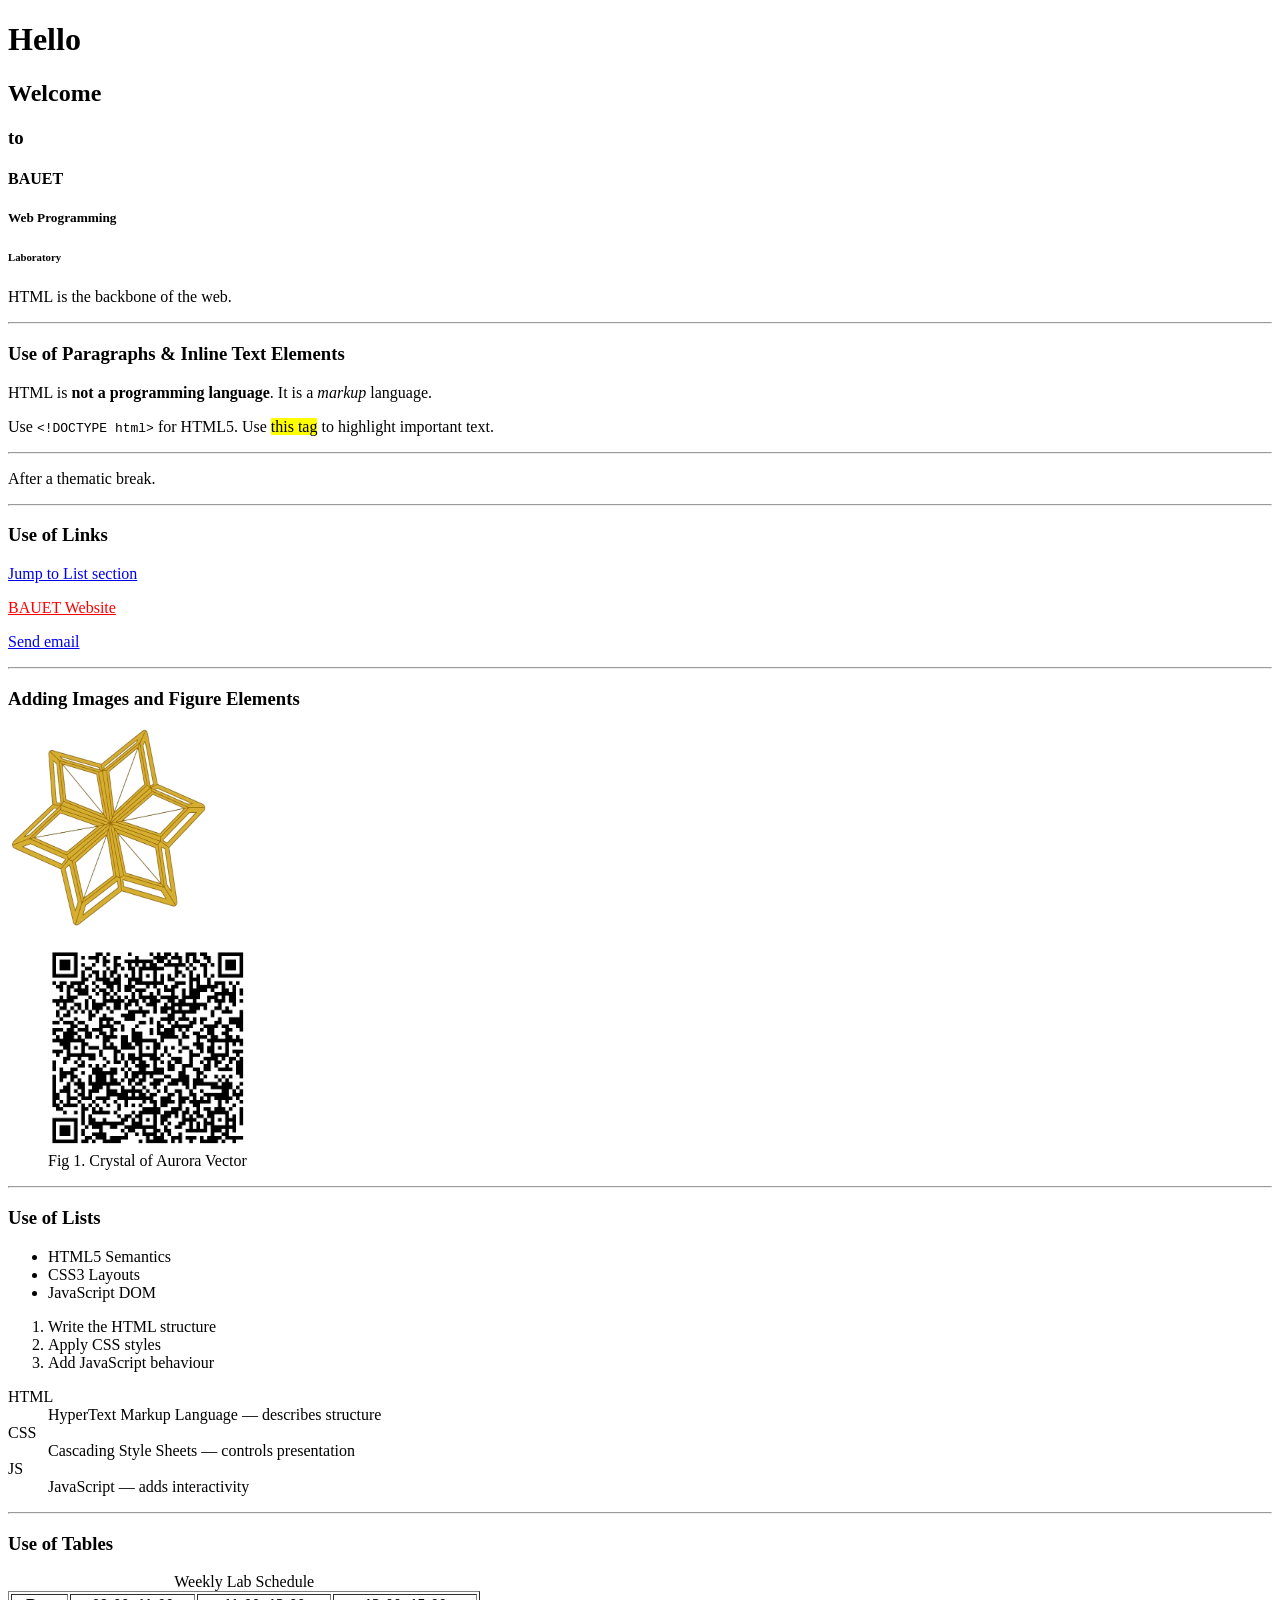
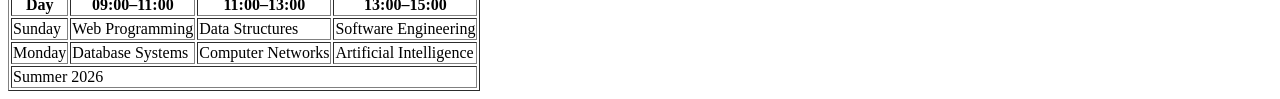
<file: Lab 2/index.html>
<!doctype html>
<html lang="en">
  <head>
    <meta charset="UTF-8" />
    <meta name="viewport" content="width=device-width, initial-scale=1.0" />
    <title>BAUET Web Programming</title>
  </head>
  <body>
    <h1>Hello</h1>
    <h2>Welcome</h2>
    <h3>to</h3>
    <h4>BAUET</h4>
    <h5>Web Programming</h5>
    <h6>Laboratory</h6>
    <p>HTML is the backbone of the web.</p>

    <hr />
    <h3>Use of Paragraphs & Inline Text Elements</h3>
    <p>
      HTML is <strong>not a programming language</strong>. It is a
      <em>markup</em> language.
    </p>

    <p>
      Use <code>&lt;!DOCTYPE html></code> for HTML5. Use
      <mark>this tag</mark> to highlight important text.
    </p>
    <hr />
    <p>After a thematic break.</p>

    <hr />
    <h3>Use of Links</h3>
    <!-- Internal anchor link -->
    <p><a href="#list"> Jump to List section </a></p>

    <!-- External link, new tab -->
    <p>
      <a style="color: red" href="https://bauet.ac.bd" target="_blank">
        BAUET Website
      </a>
    </p>

    <!-- Email link -->
    <p><a href="mailto:info@bauet.ac.bd"> Send email </a></p>

    <hr />
    <h3>Adding Images and Figure Elements</h3>
    <img
      src="../assets/image1.png"
      alt="alternative name of image"
      width="200"
      height="200"
    />
    <figure>
      <img
        src="../assets/image2.png"
        alt="BAUET campus aerial view"
        width="200"
      />
      <figcaption>Fig 1. Crystal of Aurora Vector</figcaption>
    </figure>

    <hr />
    <h3 id="list">Use of Lists</h3>
    <!-- Unordered — order does not matter -->
    <ul>
      <li>HTML5 Semantics</li>
      <li>CSS3 Layouts</li>
      <li>JavaScript DOM</li>
    </ul>

    <!-- Ordered — sequence matters -->
    <ol>
      <li>Write the HTML structure</li>
      <li>Apply CSS styles</li>
      <li>Add JavaScript behaviour</li>
    </ol>

    <!-- Term-definition pairs -->
    <dl>
      <dt>HTML</dt>
      <dd>HyperText Markup Language — describes structure</dd>

      <dt>CSS</dt>
      <dd>Cascading Style Sheets — controls presentation</dd>

      <dt>JS</dt>
      <dd>JavaScript — adds interactivity</dd>
    </dl>

    <hr />
    <h3>Use of Tables</h3>
    <table border="1">
      <caption>
        Weekly Lab Schedule
      </caption>

      <thead>
        <tr>
          <th>Day</th>
          <th>09:00–11:00</th>
          <th>11:00–13:00</th>
          <th>13:00–15:00</th>
        </tr>
      </thead>

      <tbody>
        <tr>
          <td>Sunday</td>
          <td>Web Programming</td>
          <td>Data Structures</td>
          <td>Software Engineering</td>
        </tr>
        <tr>
          <td>Monday</td>
          <td>Database Systems</td>
          <td>Computer Networks</td>
          <td>Artificial Intelligence</td>
        </tr>
      </tbody>

      <tfoot>
        <tr>
          <td colspan="4">Summer 2026</td>
        </tr>
      </tfoot>
    </table>
  </body>
</html>
</file>
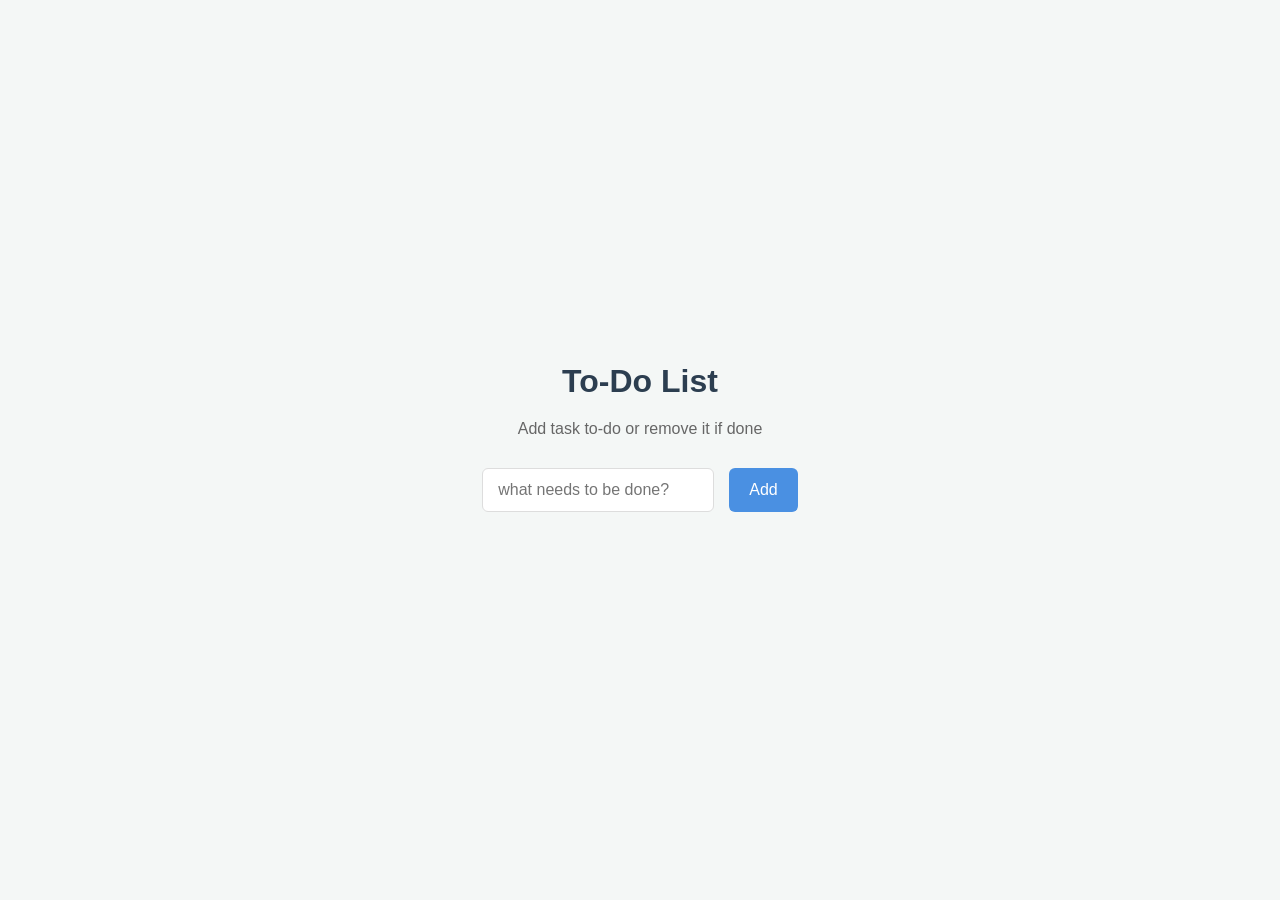
<file: Practice/Todo List/index.html>
<!doctype html>
<html lang="en">
  <head>
    <meta charset="UTF-8" />
    <meta name="viewport" content="width=device-width, initial-scale=1.0" />
    <title>todo</title>
    <link rel="stylesheet" href="style.css" />
  </head>
  <body>
    <h1>To-Do List</h1>
    <p>Add task to-do or remove it if done</p>
    <div class="text">
      <input type="text" id="taskText" placeholder="what needs to be done?" />
      <button id="addBtn">Add</button>
    </div>

    <ul id="taskList"></ul>
    <script src="script.js"></script>
  </body>
</html>
</file>
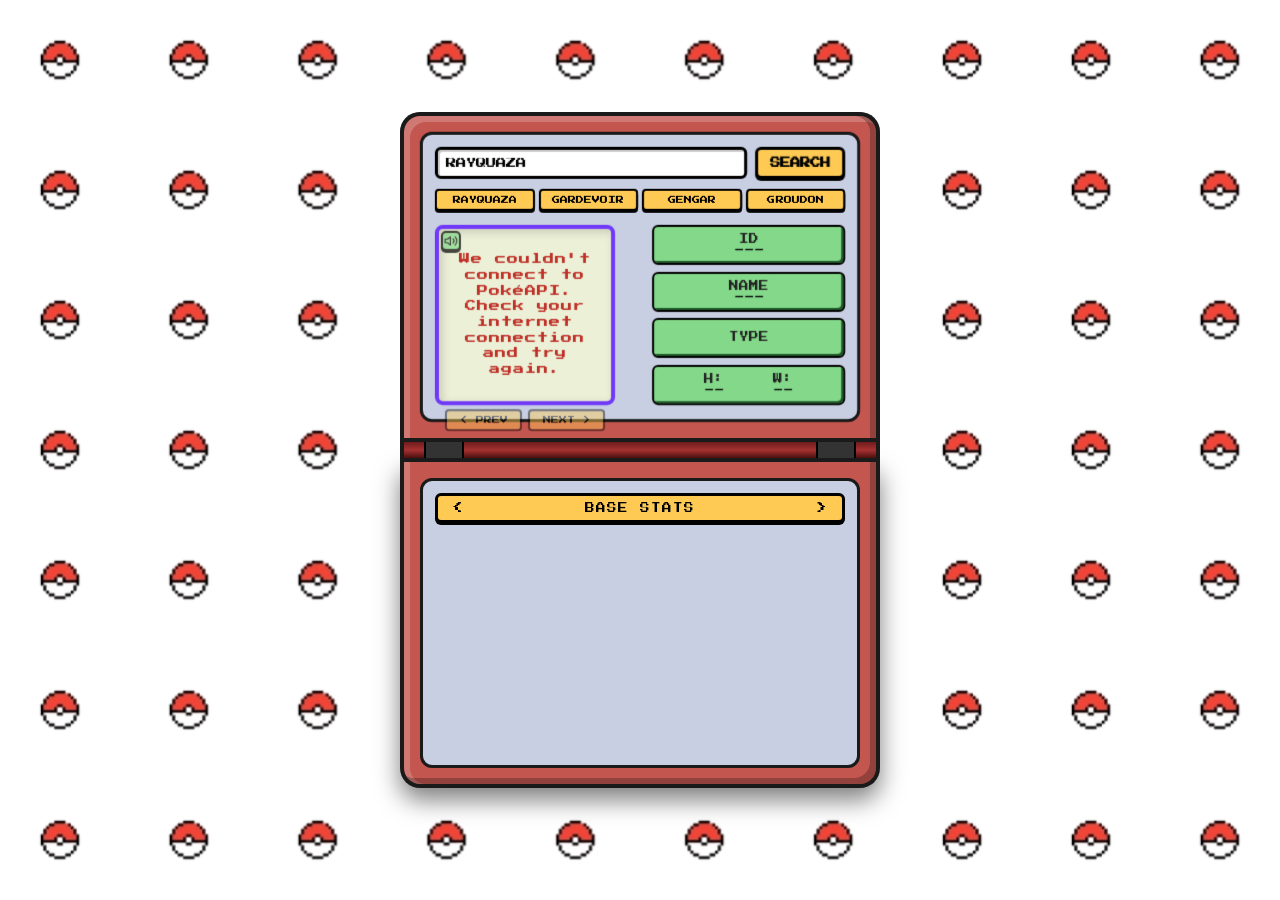
<file: Tasks/Pokedex/index.html>
<!doctype html>
<html lang="en">
  <head>
    <meta charset="UTF-8" />
    <meta name="viewport" content="width=device-width, initial-scale=1.0" />
    <link rel="icon" type="image/ico" href="assets/images/pokeball.ico" />
    <title>PokeDex</title>
    <link rel="stylesheet" href="style.css" />
  </head>
  <body>
    <!-- Main Pokédex shell -->
    <div class="pokedex-wrapper">
      <div class="pokedex-half top-half">
        <div class="upper-body">
          <!-- Searchbar -->
          <div class="searchbar">
            <input
              type="text"
              id="searchInput"
              aria-label="Pokémon name"
              placeholder="POKEMON NAME..."
              value="rayquaza"
            />
            <button onclick="fetchData()" id="searchBtn">SEARCH</button>
          </div>

          <!-- Quick search -->
          <div class="quick-search">
            <button class="quick-btn" value="rayquaza">RAYQUAZA</button>
            <button class="quick-btn" value="gardevoir">GARDEVOIR</button>
            <button class="quick-btn" value="gengar">GENGAR</button>
            <button class="quick-btn" value="groudon">GROUDON</button>
          </div>

          <div class="top-screen">
            <!-- Sprite -->
            <div class="img-box">
              <button
                class="audio-toggle"
                id="audioToggle"
                type="button"
                aria-label="Mute audio"
                aria-pressed="false"
                title="Mute audio"
              >
                <!-- Lucid icon for sound button -->
                <svg
                  class="audio-icon audio-icon-on lucide lucide-volume-2"
                  xmlns="http://www.w3.org/2000/svg"
                  width="16"
                  height="16"
                  viewBox="0 0 24 24"
                  fill="none"
                  stroke="currentColor"
                  stroke-width="2"
                  stroke-linecap="round"
                  stroke-linejoin="round"
                  aria-hidden="true"
                  focusable="false"
                >
                  <polygon points="11 5 6 9 2 9 2 15 6 15 11 19 11 5"></polygon>
                  <path d="M15.54 8.46a5 5 0 0 1 0 7.07"></path>
                  <path d="M19.07 4.93a10 10 0 0 1 0 14.14"></path>
                </svg>

                <svg
                  class="audio-icon audio-icon-off lucide lucide-volume-x hidden"
                  xmlns="http://www.w3.org/2000/svg"
                  width="16"
                  height="16"
                  viewBox="0 0 24 24"
                  fill="none"
                  stroke="currentColor"
                  stroke-width="2"
                  stroke-linecap="round"
                  stroke-linejoin="round"
                  aria-hidden="true"
                  focusable="false"
                >
                  <line x1="23" y1="9" x2="17" y2="15"></line>
                  <line x1="17" y1="9" x2="23" y2="15"></line>
                  <path d="M11 5 6 9H2v6h4l5 5V5z"></path>
                </svg>
              </button>

              <img class="hidden" alt="" aria-hidden="true" id="pokeimg" />

              <div
                id="loadingState"
                class="hidden"
                role="status"
                aria-live="polite"
                aria-atomic="true"
              >
                <img
                  src="assets/images/loading.png"
                  alt=""
                  aria-hidden="true"
                  class="spinner-img"
                />
                <p class="loading-text">LOADING...</p>
              </div>

              <div
                id="errorState"
                class="hidden"
                role="alert"
                aria-live="assertive"
                aria-atomic="true"
              >
                <p class="error-text"></p>
              </div>
            </div>

            <!-- Previous/next navigation -->
            <nav class="pokemon-navigation" aria-label="Pokémon navigation">
              <button
                class="quick-btn"
                id="previous-pokemon"
                type="button"
                aria-label="Previous Pokémon"
                disabled
              >
                &lt; PREV
              </button>
              <button
                class="quick-btn"
                id="next-pokemon"
                type="button"
                aria-label="Next Pokémon"
                disabled
              >
                NEXT &gt;
              </button>
            </nav>

            <!-- Summary data -->
            <div class="top-data">
              <div class="data-badge id-badge">
                <span class="label">ID</span>
                <span id="pokeId">---</span>
              </div>

              <div class="data-badge name-badge">
                <span class="label">NAME</span>
                <span id="pokeName">---</span>
              </div>

              <div class="data-badge type-badge">
                <span class="label">TYPE</span>
                <div id="pokeType"></div>
              </div>

              <div class="data-badge phys-badge">
                <div class="phys-item">
                  <span class="label">H:</span>
                  <span id="pokeHeight">--</span>
                </div>
                <div class="phys-item">
                  <span class="label">W:</span>
                  <span id="pokeWeight">--</span>
                </div>
              </div>
            </div>
          </div>
        </div>
      </div>

      <!-- Device hinge -->
      <div class="hinge">
        <div class="hinge-joint"></div>
        <div class="hinge-joint"></div>
      </div>

      <!-- Stats, abilities, and moves -->
      <div class="pokedex-half bottom-half">
        <div class="lower-body">
          <div class="tab-header">
            <button
              class="arrow"
              id="prev-btn"
              type="button"
              aria-label="Previous tab"
            >
              &lt;
            </button>
            <span class="tab-label">BASE STATS</span>
            <button
              class="arrow"
              id="next-btn"
              type="button"
              aria-label="Next tab"
            >
              &gt;
            </button>
          </div>

          <div class="bottom-screen">
            <div class="tab-content" id="pokeStats"></div>
            <div class="tab-content hidden" id="pokeAbilities"></div>
            <div class="tab-content hidden" id="pokeMoves">
              <p class="moves-count" id="movesCount"></p>
              <div class="moves-list" id="pokeMovesList"></div>
            </div>
          </div>
        </div>
      </div>
    </div>

    <script src="audio.js"></script>
    <script src="script.js"></script>
  </body>
</html>
</file>
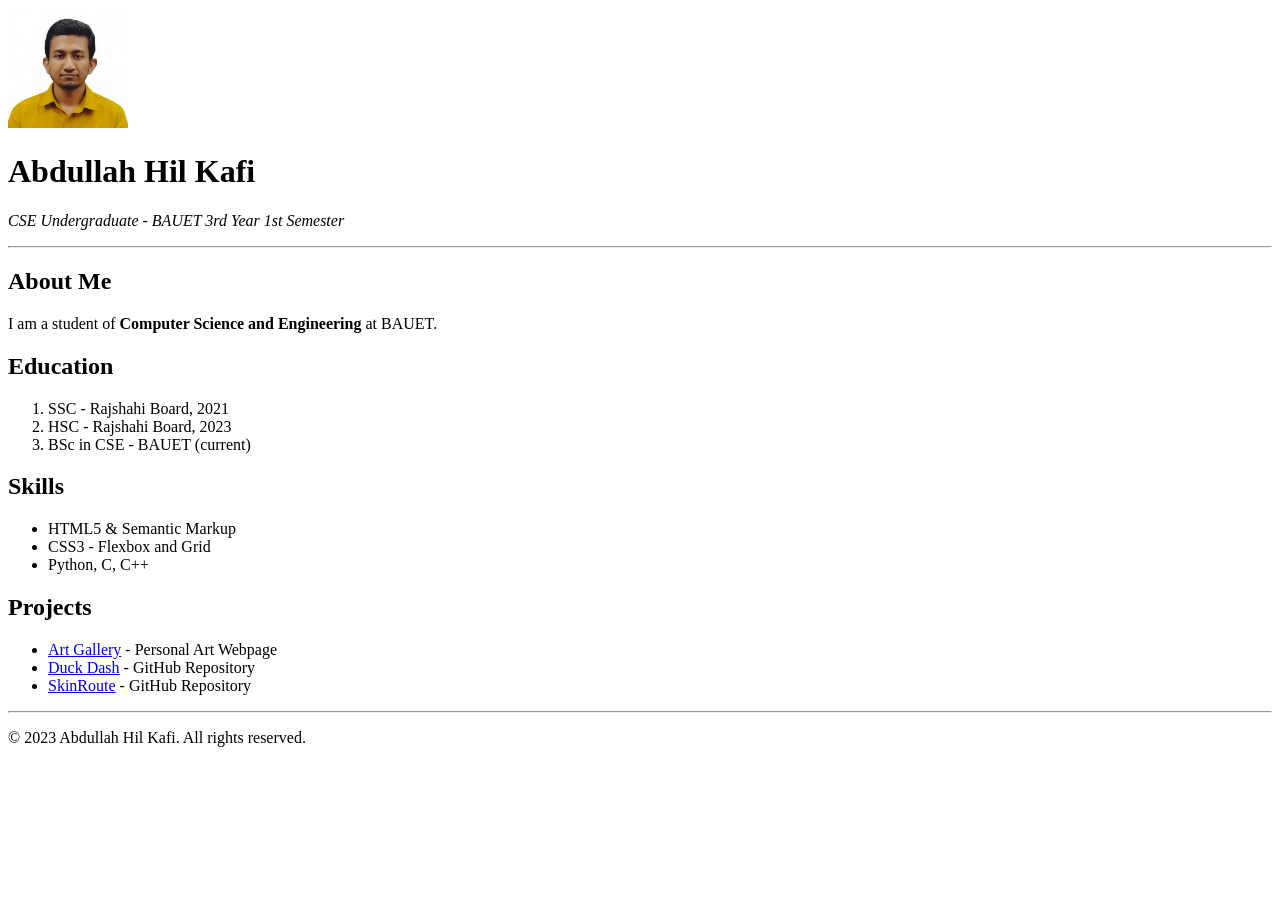
<file: Lab 2/evaluation1.html>
<!doctype html>
<html lang="en">
  <head>
    <meta charset="UTF-8" />
    <meta name="viewport" content="width=device-width, initial-scale=1.0" />
    <title>Lab 2 Evaluation 1</title>
  </head>
  <body>
    <img
      src="assets/image3.jpeg"
      alt="profile image"
      width="120"
      height="120"
    />

    <h1>Abdullah Hil Kafi</h1>
    <p><em>CSE Undergraduate - BAUET 3rd Year 1st Semester</em></p>
    <hr />
    <h2>About Me</h2>
    <p>
      I am a student of <strong>Computer Science and Engineering</strong> at
      BAUET.
    </p>

    <h2>Education</h2>
    <ol>
      <li>SSC - Rajshahi Board, 2021</li>
      <li>HSC - Rajshahi Board, 2023</li>
      <li>BSc in CSE - BAUET (current)</li>
    </ol>

    <h2>Skills</h2>
    <ul>
      <li>HTML5 & Semantic Markup</li>
      <li>CSS3 - Flexbox and Grid</li>
      <li>Python, C, C++</li>
    </ul>

    <h2>Projects</h2>
    <ul>
      <li>
        <a href="https://aa-jim.github.io/Art-Gallery/" target="_blank"
          >Art Gallery</a
        >
        - Personal Art Webpage
      </li>
      <li>
        <a href="https://github.com/MdRasB/Duck_Dash" target="_blank"
          >Duck Dash</a
        >
        - GitHub Repository
      </li>
      <li>
        <a href="https://github.com/aa-jim/SkinRoute" target="_blank"
          >SkinRoute</a
        >
        - GitHub Repository
      </li>
    </ul>

    <hr />
    <p>&copy; 2023 Abdullah Hil Kafi. All rights reserved.</p>
  </body>
</html>
</file>
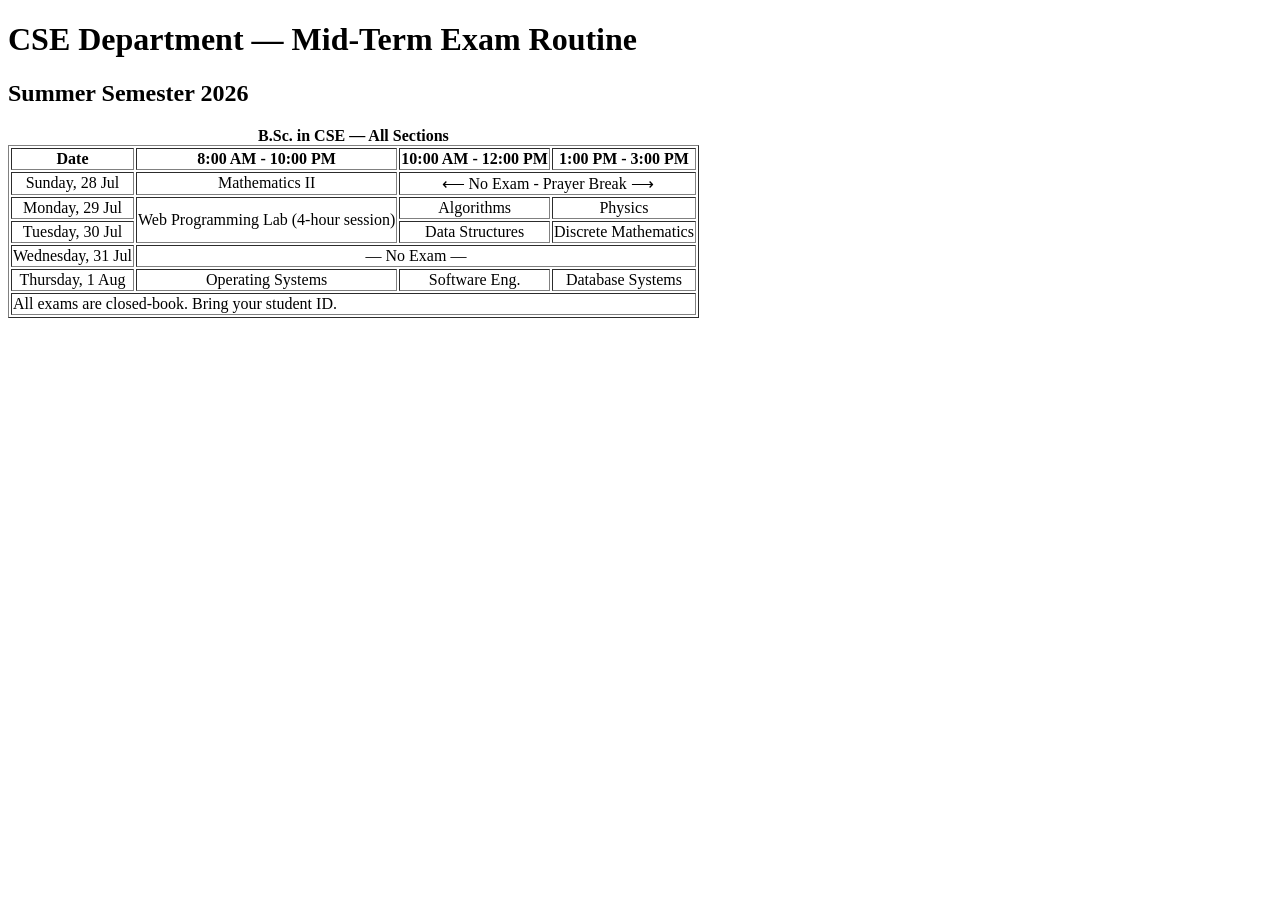
<file: Lab 2/evaluation2.html>
<!doctype html>
<html lang="en">
  <head>
    <meta charset="UTF-8" />
    <meta name="viewport" content="width=device-width, initial-scale=1.0" />
    <title>Lab 2 Evaluation 2</title>
  </head>
  <body>
    <h1>CSE Department — Mid-Term Exam Routine</h1>
    <h2>Summer Semester 2026</h2>
    <table border="1">
      <caption> <strong>B.Sc. in CSE — All Sections</strong> </caption>
      <thead>
        <tr align="center">
          <th>Date</th>
          <th>8:00 AM - 10:00 PM</th>
          <th>10:00 AM - 12:00 PM</th>
          <th>1:00 PM - 3:00 PM</th>
        </tr>
      </thead>
      <tbody>
        <tr align="center">
          <td>Sunday, 28 Jul</td>
          <td>Mathematics II</td>
          <td colspan="2">⟵ No Exam - Prayer Break ⟶</td>
        </tr>
        <tr align="center">
          <td>Monday, 29 Jul</td>
          <td rowspan="2">Web Programming Lab (4-hour session)</td>
          <td>Algorithms</td>
          <td>Physics</td>
        </tr>
        <tr align="center">
          <td>Tuesday, 30 Jul</td>
          <td>Data Structures</td>
          <td>Discrete Mathematics</td>
        </tr>
        <tr align="center">
          <td>Wednesday, 31 Jul</td>
          <td colspan="3" style="text-align: center;">— No Exam —</td>
        </tr>
        <tr align="center">
          <td>Thursday, 1 Aug</td>
          <td>Operating Systems</td>
          <td>Software Eng.</td>
          <td>Database Systems</td>
        </tr>
        <tr>
          <td colspan="4">All exams are closed-book. Bring your student ID.</td>
        </tr>
      </tbody>
  </body>
</html>
</file>
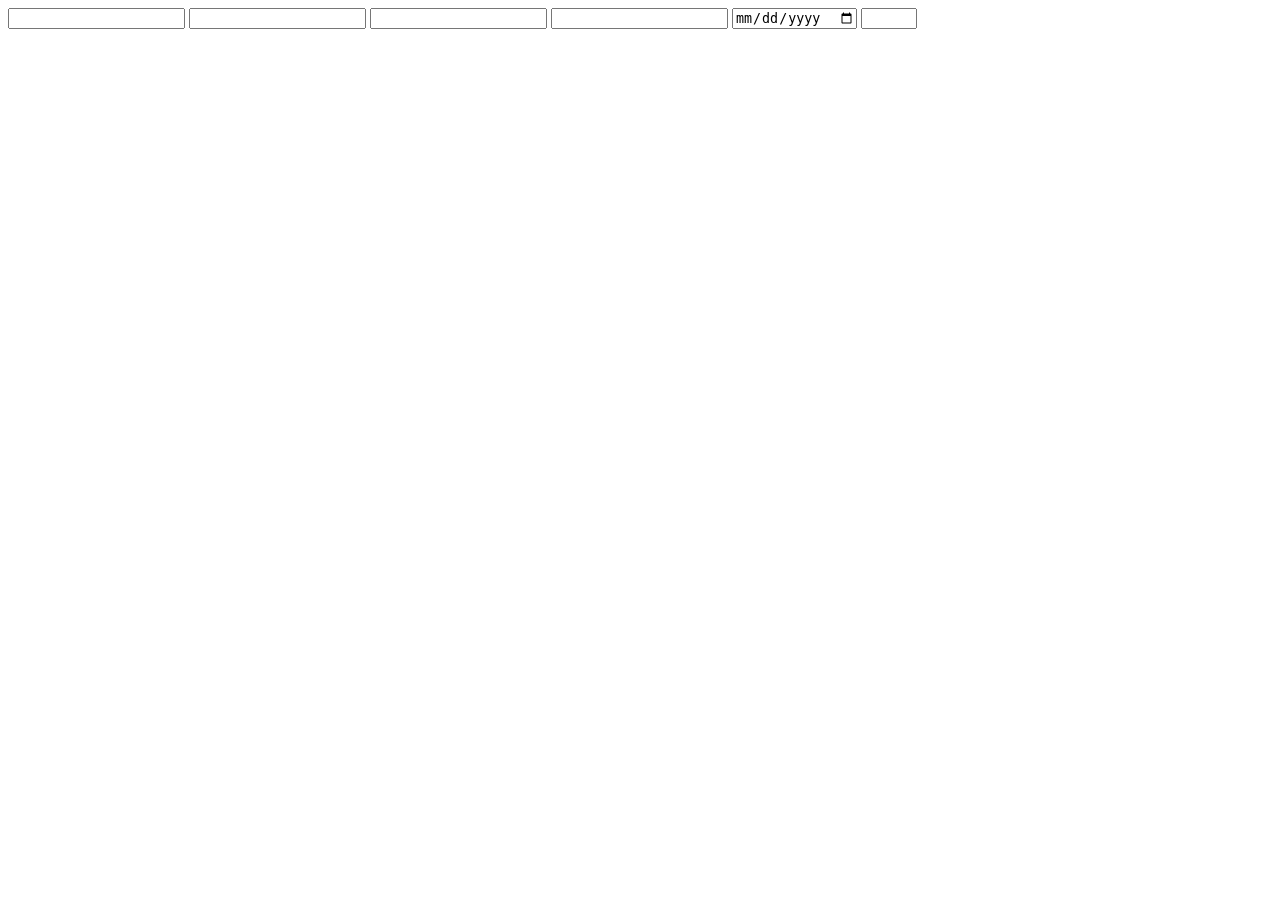
<file: Lab 3/evaluation3.html>
<!doctype html>
<html lang="en">
  <head>
    <meta charset="UTF-8" />
    <meta name="viewport" content="width=device-width, initial-scale=1.0" />
    <title>Lab 3 Evaluation 3</title>
  </head>
  <body>
    <input type="text" name="name" />

    <input type="email" name="email" />

    <input type="password" name="pwd" />

    <input type="tel" name="phone" />

    <input type="date" name="dob" />

    <input type="number" min="1" max="100" />
  </body>
</html>
</file>
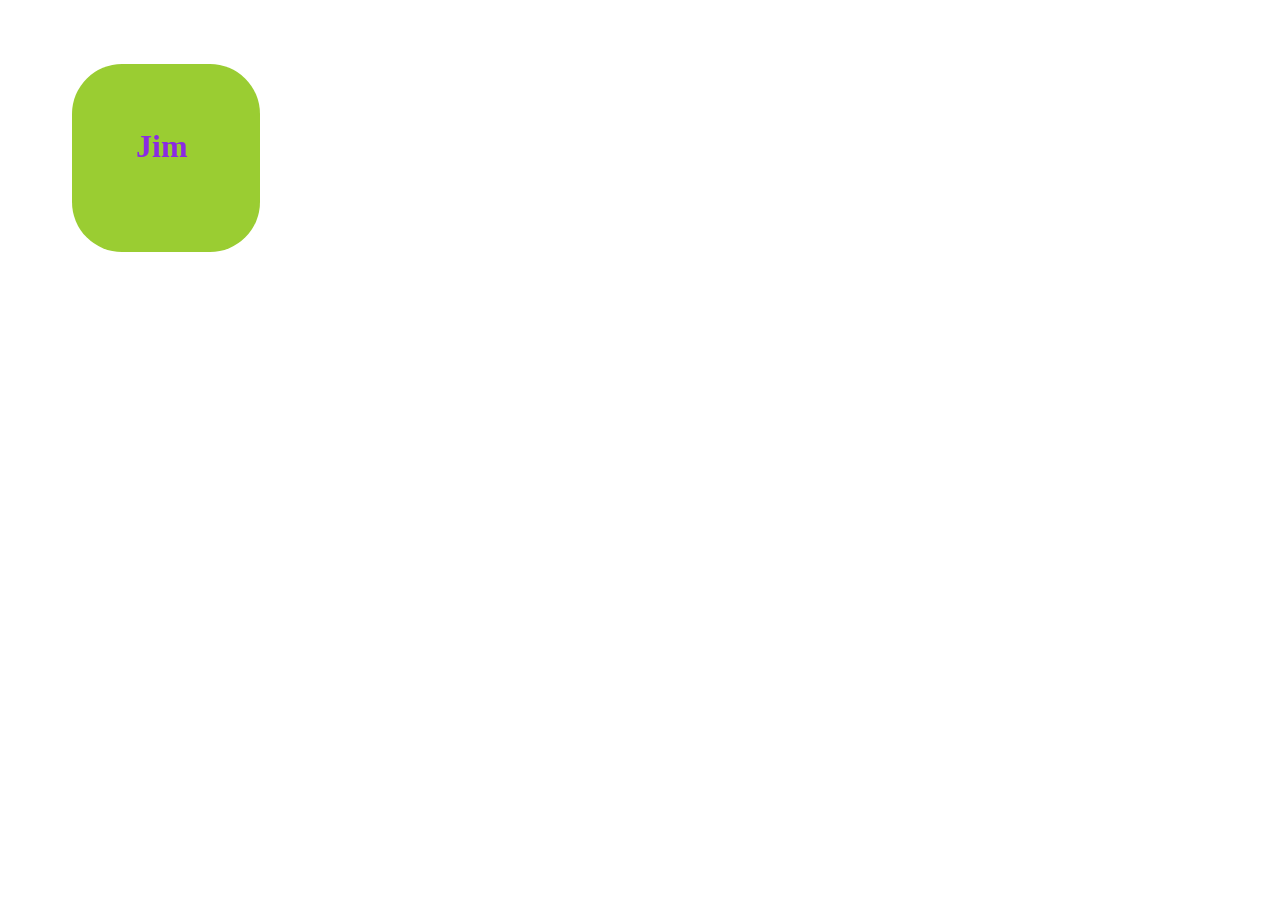
<file: Lab 3/labwork3.html>
<!doctype html>
<html lang="en">
  <head>
    <meta charset="UTF-8" />
    <meta name="viewport" content="width=device-width, initial-scale=1.0" />
    <title>labwork3</title>
  </head>
  <body>
    <link rel="stylesheet" href="new.css" />
    <h1 class="h">Jim</h1>
  </body>
</html>
</file>
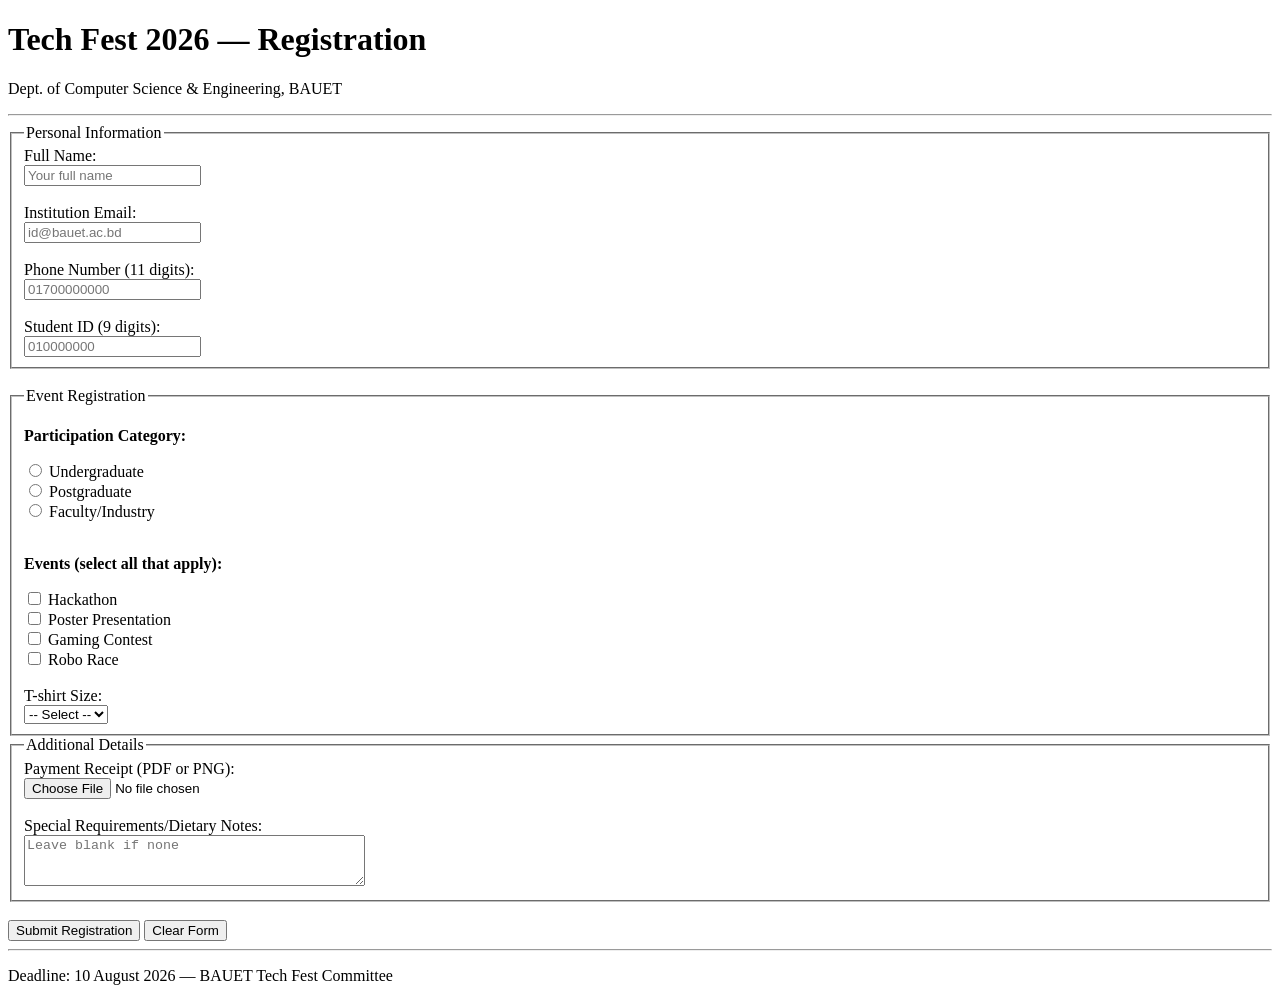
<file: Tasks/task3.html>
<!doctype html>
<html lang="en">
  <head>
    <meta charset="UTF-8" />
    <meta name="viewport" content="width=device-width, initial-scale=1.0" />
    <title>Tech Fest 2026</title>
  </head>
  <body>
    <header>
      <h1>Tech Fest 2026 &mdash; Registration</h1>
      <p>Dept. of Computer Science & Engineering, BAUET</p>
    </header>
    <hr />
    <form action="#" method="post">
      <fieldset>
        <legend>Personal Information</legend>
        <label for="fn">Full Name:</label><br />
        <input
          type="text"
          id="fn"
          name="full_name"
          placeholder="Your full name"
          required
        /><br /><br />
        <label for="ie">Institution Email:</label><br />
        <input
          type="text"
          id="ie"
          name="institution_email"
          placeholder="id@bauet.ac.bd"
          required
        /><br /><br />
        <label for="pn">Phone Number (11 digits):</label><br />
        <input
          type="tel"
          id="pn"
          name="phone_number"
          pattern="[0-9]{11}"
          placeholder="01700000000"
          required
        /><br /><br />
        <label for="si">Student ID (9 digits):</label><br />
        <input
          type="text"
          id="si"
          name="student_id"
          pattern="[0-9]{9}"
          placeholder="010000000"
          required
        />
      </fieldset>
      <br />
      <fieldset>
        <legend>Event Registration</legend>
        <p><strong>Participation Category:</strong></p>
        <input
          type="radio"
          id="ug"
          name="participation_category"
          value="Undergraduate"
          required
        />
        <label for="ug">Undergraduate</label><br />
        <input
          type="radio"
          id="pg"
          name="participation_category"
          value="Postgraduate"
          required
        />
        <label for="pg">Postgraduate</label><br />
        <input
          type="radio"
          id="f/i"
          name="participation_category"
          value="Faculty/Industry"
          required
        />
        <label for="f/i">Faculty/Industry</label><br />
        <br />

        <p><strong>Events (select all that apply):</strong></p>
        <input type="checkbox" id="event1" name="events" value="Hackathon" />
        <label for="event1">Hackathon</label><br />
        <input
          type="checkbox"
          id="event2"
          name="events"
          value="Poster Presentation"
        />
        <label for="event2">Poster Presentation</label><br />
        <input
          type="checkbox"
          id="event3"
          name="events"
          value="Gaming Contest"
        />
        <label for="event3">Gaming Contest</label><br />
        <input type="checkbox" id="event4" name="events" value="Robo Race" />
        <label for="event4">Robo Race</label>
        <br /><br />

        <label for="tshirt_size">T-shirt Size:</label><br />
        <select
          style="width: 84px"
          name="tshirt_size"
          id="tshirt_size"
          required
        >
          <option value="">-- Select --</option>
          <option value="S">S</option>
          <option value="M">M</option>
          <option value="L">L</option>
          <option value="XL">XL</option>
          <option value="XXL">XXL</option>
        </select>
      </fieldset>
      <fieldset>
        <legend>Additional Details</legend>
        <label for="payment_receipt">Payment Receipt (PDF or PNG):</label><br />
        <input
          type="file"
          id="payment_receipt"
          name="payment_receipt"
          accept=".pdf,.png"
        /><br /><br />
        <label for="spr">Special Requirements/Dietary Notes:</label><br />
        <textarea
          id="spr"
          name="special_requirements"
          rows="3"
          cols="40"
          placeholder="Leave blank if none"
        ></textarea>
      </fieldset>
      <br />
      <button type="submit">Submit Registration</button>
      <button type="reset">Clear Form</button>
    </form>
    <hr />
    <footer>
      <p>Deadline: 10 August 2026 &mdash; BAUET Tech Fest Committee</p>
    </footer>
  </body>
</html>
</file>
<file: Practice/Todo List/style.css>
* {
  box-sizing: border-box;
  margin: 0;
  padding: 0;
}

body {
  font-family: "Segoe UI", Tahoma, Geneva, Verdana, sans-serif;
  background-color: #f4f7f6;
  color: #333;
  display: flex;
  flex-direction: column;
  justify-content: center;
  align-items: center;
  min-height: 100vh;
}

h1 {
  text-align: center;
  margin-bottom: 20px;
  color: #2c3e50;
}

p {
  text-align: center;
  color: #666;
  margin-bottom: 30px;
}

/* --- Main Container --- */
.todo-container {
  background-color: #ffffff;
  width: 100%;
  max-width: 450px;
  padding: 30px;
  border-radius: 12px;
  box-shadow: 0 8px 24px rgba(0, 0, 0, 0.1);
}

/* --- Input & Button Section --- */
.text {
  display: flex;
  gap: 15px; /* Space between input and button */
  margin-bottom: 25px;
}

#taskText {
  flex-grow: 1; /* Makes input take up remaining space */
  padding: 12px 15px;
  border: 1px solid #ddd;
  border-radius: 6px;
  font-size: 16px;
  outline: none;
  transition: border-color 0.3s;
}

#taskText:focus {
  border-color: #4a90e2;
}

button#addBtn {
  background-color: #4a90e2;
  color: white;
  border: none;
  padding: 12px 20px;
  border-radius: 6px;
  font-size: 16px;
  cursor: pointer;
  transition:
    background-color 0.3s,
    transform 0.2s;
}

button#addBtn:hover {
  background-color: #357abd;
  transform: translateY(-2px);
}

/* --- List Styling --- */
ul {
  list-style-type: none;
}

li {
  display: flex;
  justify-content: space-between; /* Spreads text to left and delete 
to right */
  align-items: center;
  padding: 12px 0;
  border: 1px solid #5d5d5d;
  font-size: 18px;
  animation: fadeIn 0.4s ease-in-out;
  width: 340px;
  margin: 1rem;
  border-top-left-radius: 20px; /* Only changes top-left */
  border-top-right-radius: 20px; /* Only changes top-right */
  border-bottom-right-radius: 20px; /* Only changes bottom-right */
  border-bottom-left-radius: 20px; /* Only changes bottom-left */
}

/* Task Text Styling */
li span {
  flex-grow: 1;
  cursor: pointer; /* Indicates text is clickable for strikethrough 
later */
  padding: 0 5px;
}

li span.checked {
  text-decoration: line-through;
  color: #aaa;
}

/* Delete Button Styling */
.delete-btn {
  background-color: #ff4d4f;
  color: white;
  border: none;
  padding: 5px 10px;
  border-radius: 4px;
  cursor: pointer;
  font-size: 12px;
  margin-left: 15px;
}

.delete-btn:hover {
  background-color: #e60000;
}

/* --- Animations --- */
@keyframes fadeIn {
  from {
    opacity: 0;
    transform: translateY(-10px);
  }
  to {
    opacity: 1;
    transform: translateY(0);
  }
}
</file>
<file: Tasks/Pokedex/style.css>
@font-face {
  font-family: "pixelfont";
  src: url("./assets/fonts/PressStart2P-Regular.ttf") format("truetype");
  font-weight: normal;
  font-style: normal;
  font-display: swap;
}

:root {
  --body: #c45650;
  --img-bg: #ecf0d7;
  --cells: #84d88a;
  --headings: #feca54;
  --bars: #feca54;
  --num: #9db9ff;
  --normal: #a9a878;
  --bug: #a8b821;
  --fighting: #c03028;
  --ghost: #705898;
  --electrict: #f8d030;
  --flying: #a88fef;
  --steel: #b8b8d0;
  --psychic: #f85888;
  --poison: #a040a0;
  --fire: #f07f2f;
  --ice: #98d8d8;
  --ground: #e3bf65;
  --water: #688ff5;
  --dragon: #7038f8;
  --rock: #b8a038;
  --grass: #78c850;
  --dark: #6f5848;
  --type-accent-color: #7038f8;
}

*,
*::before,
*::after {
  box-sizing: border-box;
  margin: 0;
  padding: 0;
}

body {
  min-height: 100vh;
  display: flex;
  justify-content: center;
  align-items: center;
  font-family: "pixelfont", sans-serif;
  padding: 20px 10px;
  background-image: url("./assets/images/pokeball.png");
  background-repeat: space;
  background-size: 120px 120px;
}

button {
  font-family: "pixelfont", sans-serif;
  cursor: pointer;
  user-select: none;
}

.pokedex-wrapper {
  display: flex;
  flex-direction: column;
  width: 92vw;
  max-width: 480px;
  perspective: 1400px;
  animation: bootUpDevice 0.6s ease-out forwards;
}

.pokedex-half {
  background-color: var(--body);
  border: 4px solid #1a1a1a;
  position: relative;
}

.top-half {
  border-radius: 20px 20px 0 0;
  border-bottom: none;
  box-shadow:
    inset -6px 0px 0px rgba(0, 0, 0, 0.25),
    inset 6px 6px 0px rgba(255, 255, 255, 0.2);
  transform-origin: bottom center;
  transform-style: preserve-3d;
  animation: clamShellOpen 1.1s cubic-bezier(0.25, 1, 0.5, 1.05) 0.3s both;
  z-index: 2;
}

.top-half::after {
  content: "";
  position: absolute;
  top: -4px;
  left: -4px;
  right: -4px;
  bottom: 0;
  background-color: var(--body);
  border: 4px solid #1a1a1a;
  border-bottom: none;
  border-radius: 20px 20px 0 0;
  transform: translateZ(-2px);
  box-shadow: inset 6px 6px 0px rgba(255, 255, 255, 0.2);
}

.bottom-half {
  border-radius: 0 0 20px 20px;
  border-top: none;
  box-shadow:
    inset -6px -6px 0px rgba(0, 0, 0, 0.25),
    inset 6px 0px 0px rgba(255, 255, 255, 0.2),
    0 12px 25px rgba(0, 0, 0, 0.5);
  z-index: 1;
}

.hinge {
  height: 24px;
  background: linear-gradient(180deg, #6d1b1b 0%, #a63131 50%, #4a0f0f 100%);
  border: 4px solid #1a1a1a;
  display: flex;
  justify-content: space-between;
  align-items: center;
  padding: 0 20px;
  z-index: 3;
}

.hinge-joint {
  width: 40px;
  height: 100%;
  background: #333;
  border-left: 2px solid #000;
  border-right: 2px solid #000;
}

.upper-body,
.lower-body {
  display: flex;
  flex-direction: column;
  background-color: #c8cfe2;
  padding: 12px;
  border-radius: 12px;
  border: 3px solid #1a1a1a;
  margin: 16px;
  gap: 10px;
  height: 290px;
}

.upper-body {
  transform: translateZ(1px);
}

.upper-body > * {
  animation: screenBoot 0.5s ease-in-out 0.9s both;
}

.searchbar {
  display: flex;
  gap: 8px;
}

#searchInput {
  flex: 1;
  padding: 8px;
  font-family: "pixelfont", sans-serif;
  font-size: 0.65rem;
  border: 3px solid #000;
  border-radius: 6px;
  outline: none;
  background-color: #ffffff;
  box-shadow: inset 2px 2px 0px #ccc;
  text-transform: uppercase;
}

#searchBtn {
  background-color: var(--headings);
  color: #000;
  border: 3px solid #000;
  padding: 8px 12px;
  font-size: 0.65rem;
  font-weight: bold;
  border-radius: 6px;
  box-shadow: 0 2px 0 #000;
  transition:
    transform 0.1s ease,
    box-shadow 0.1s ease;
}

#searchBtn:active {
  transform: translateY(3px);
  box-shadow: 0 0 0 #8c6a0c;
}

.quick-search {
  display: flex;
  gap: 4px;
  justify-content: space-between;
  flex-wrap: wrap;
}

.quick-btn {
  flex: 1;
  background-color: var(--headings);
  color: #000;
  border: 2px solid #000;
  border-radius: 4px;
  padding: 5px 2px;
  font-size: 0.5rem;
  box-shadow: 0 2px 0 #000;
  text-align: center;
}

.quick-btn:active {
  transform: translateY(2px);
  box-shadow: none;
}

.top-screen {
  display: grid;
  grid-template-columns: 1.1fr 1fr;
  grid-template-rows: minmax(0, 1fr) auto;
  grid-template-areas:
    "image data"
    "navigation data";
  gap: 4px;
  align-items: stretch;
  flex: 1;
  margin-top: 4px;
}

.img-box {
  grid-area: image;
  position: relative;
  background-color: var(--img-bg);
  border: 4px solid var(--type-accent-color);
  border-radius: 8px;
  padding: 6px;
  aspect-ratio: 1 / 1;
  display: flex;
  justify-content: center;
  align-items: center;
  box-shadow: inset 3px 3px 8px rgba(0, 0, 0, 0.15);
  transition: border-color 0.4s ease;
  height: 100%;
  max-height: 180px;
}

.pokemon-navigation {
  grid-area: navigation;
  display: flex;
  gap: 6px;
  min-width: 0;
  width: min(100%, 160px);
  margin-inline: 10px 10px;
}

.pokemon-navigation .quick-btn:disabled {
  opacity: 0.45;
  cursor: not-allowed;
  box-shadow: none;
}

.audio-toggle {
  display: inline-flex;
  align-items: center;
  justify-content: center;
  position: absolute;
  top: 2px;
  left: 2px;
  z-index: 2;
  width: 20px;
  height: 20px;
  padding: 0;
  border: 2px solid #000;
  border-radius: 5px;
  background-color: var(--cells);
  color: #000;
  font-size: 0.75rem;
  line-height: 1;
  box-shadow: 0 2px 0 #000;
  opacity: 70%;
}

.audio-toggle .audio-icon {
  display: block;
  width: 14px;
  height: 14px;
}

.audio-toggle:active {
  transform: translateY(2px);
  box-shadow: none;
}

.audio-toggle[aria-pressed="true"] {
  background-color: var(--body);
}

#pokeimg {
  max-width: 100%;
  max-height: 100%;
  object-fit: contain;
  filter: drop-shadow(3px 3px 0px rgba(0, 0, 0, 0.2));
}

.top-data {
  grid-area: data;
  display: flex;
  flex-direction: column;
  gap: 6px;
  justify-content: space-between;
  height: 100%;
  max-height: 180px;
}

.data-badge {
  background-color: var(--cells);
  border: 2px solid #000;
  border-radius: 6px;
  display: flex;
  flex-direction: column;
  align-items: center;
  justify-content: center;
  text-align: center;
  box-shadow: inset -2px -2px 0px #1e592b;
  height: 40px;
  width: 100%;
}

.data-badge .label {
  font-size: 0.6rem;
  color: #222;
  margin-bottom: 2px;
  display: block;
}
#pokeId,
#pokeName,
.phys-item > span:not(.label) {
  font-size: 0.65rem;
  color: #000;
  font-weight: normal;
}
.phys-badge {
  flex-direction: row;
  justify-content: space-evenly;
}
.phys-item {
  display: flex;
  flex-direction: column;
  align-items: center;
  justify-content: center;
}

#pokeType {
  display: flex;
  gap: 4px;
  justify-content: center;
  align-items: center;
}
.type-pill {
  width: 76px;
  height: 18px;
  display: flex;
  align-items: center;
  justify-content: center;
  border-radius: 4px;
  border: 2px solid #000;
  font-size: 0.5rem;
  font-weight: normal;
  color: #fff;
  text-shadow: 1px 1px 0 #000;
  text-transform: uppercase;
  box-sizing: border-box;
  flex-shrink: 0;
  white-space: nowrap;
}

.type-pill.normal {
  background-color: var(--normal);
  color: #000;
  text-shadow: none;
}
.type-pill.bug {
  background-color: var(--bug);
}
.type-pill.fighting {
  background-color: var(--fighting);
}
.type-pill.ghost {
  background-color: var(--ghost);
}
.type-pill.electric {
  background-color: var(--electrict);
}
.type-pill.flying {
  background-color: var(--flying);
}
.type-pill.steel {
  background-color: var(--steel);
  color: #000;
  text-shadow: none;
}
.type-pill.psychic {
  background-color: var(--psychic);
}
.type-pill.poison {
  background-color: var(--poison);
}
.type-pill.fire {
  background-color: var(--fire);
}
.type-pill.ice {
  background-color: var(--ice);
  color: #000;
  text-shadow: none;
}
.type-pill.ground {
  background-color: var(--ground);
}
.type-pill.water {
  background-color: var(--water);
}
.type-pill.dragon {
  background-color: var(--dragon);
}
.type-pill.rock {
  background-color: var(--rock);
}
.type-pill.grass {
  background-color: var(--grass);
}
.type-pill.dark {
  background-color: var(--dark);
}
.type-pill.fairy {
  background-color: #ee99ac;
}

.tab-header {
  background: var(--headings);
  border: 3px solid #000;
  border-radius: 6px;
  padding: 6px 10px;
  display: flex;
  justify-content: space-between;
  align-items: center;
  box-shadow: 0 2px 0 #000;
}

.arrow {
  background: none;
  border: none;
  font-size: 0.75rem;
  color: #000;
  padding: 0 4px;
}
.arrow:hover {
  transform: scale(1.2);
}
.tab-label {
  font-size: 0.6rem;
  letter-spacing: 1px;
}
.bottom-screen {
  flex: 1;
  display: flex;
  flex-direction: column;
  justify-content: center;
  min-height: 0;
  overflow: hidden;
}

.stat-row {
  display: grid;
  grid-template-columns: 85px 1fr 40px;
  align-items: center;
  gap: 6px;
  margin-bottom: 6px;
}
.stat-name {
  background: var(--cells);
  border: 2px solid #000;
  border-radius: 4px;
  padding: 4px;
  font-size: 0.45rem;
  text-align: center;
  font-weight: bold;
  box-shadow: inset -1px -1px 0px #1e592b;
}

.stat-bar-track {
  background: #40434a;
  border: 2px solid #000;
  height: 14px;
  border-radius: 3px;
  overflow: hidden;
  position: relative;
}
.stat-bar-fill {
  height: 100%;
  background-color: var(--bars);
  border-right: 2px solid #000;
  transition: width 0.5s ease-in-out;
}
.stat-val {
  background: var(--num);
  border: 2px solid #000;
  border-radius: 4px;
  padding: 4px 2px;
  font-size: 0.5rem;
  text-align: center;
  font-weight: bold;
  flex: 1;
  min-height: 0;
}

#pokeAbilities {
  display: flex;
  flex-direction: column;
  gap: 8px;
  align-items: center;
  justify-content: center;
  padding: 10px 0;
  flex: 1;
  min-height: 0;
}
.ability-card {
  width: 85%;
  background-color: var(--cells);
  border: 3px solid #000;
  border-radius: 8px;
  padding: 10px;
  font-size: 0.6rem;
  text-align: center;
  font-weight: bold;
  box-shadow: 0 3px 0 #1e592b;
}

#pokeMoves {
  width: 100%;
  min-height: 0;
  max-height: 100%;
  overflow-y: auto;
  padding: 8px 4px;
  scrollbar-width: thin;
  flex: 1;
}

.moves-count {
  margin-bottom: 6px;
  font-size: 0.55rem;
  text-align: center;
}

.moves-list {
  display: grid;
  grid-template-columns: repeat(2, minmax(0, 1fr));
  gap: 5px;
}

.move-card {
  overflow-wrap: anywhere;
  background-color: var(--cells);
  border: 2px solid #000;
  border-radius: 4px;
  padding: 5px 3px;
  font-size: 0.4rem;
  line-height: 1.2;
  text-align: center;
  font-weight: bold;
  box-shadow: 0 2px 0 #1e592b;
}

#loadingState {
  display: flex;
  flex-direction: column;
  align-items: center;
  justify-content: center;
  gap: 10px;
}
.spinner-img {
  width: 50px;
  height: 50px;
  animation: spin 1.5s linear infinite;
}
.loading-text {
  font-size: 0.6rem;
  color: #000;
  letter-spacing: 1px;
  text-align: center;
}
@keyframes spin {
  0% {
    transform: rotate(0deg);
  }
  100% {
    transform: rotate(360deg);
  }
}

#errorState {
  display: flex;
  align-items: center;
  justify-content: center;
  height: 100%;
}
.error-text {
  font-size: 0.7rem;
  color: #c03028;
  text-align: center;
  letter-spacing: 1px;
  line-height: 1.4;
}
.hidden {
  display: none !important;
}

@keyframes bootUpDevice {
  0% {
    transform: translateY(40px) scale(0.95);
    opacity: 0;
  }
  100% {
    transform: translateY(0) scale(1);
    opacity: 1;
  }
}

@keyframes clamShellOpen {
  0% {
    transform: rotateX(-105deg);
  }
  100% {
    transform: rotateX(0deg);
  }
}

@keyframes screenBoot {
  0% {
    opacity: 0;
    filter: contrast(0) brightness(0.5);
  }
  100% {
    opacity: 1;
    filter: contrast(1) brightness(1);
  }
}

@media (max-width: 440px) {
  .pokedex-wrapper {
    position: relative;
    top: -24px;
  }

  .searchbar,
  .quick-search,
  .top-screen {
    width: 100%;
    margin-inline: auto;
  }
  .top-screen {
    margin: 4px auto 0;
    grid-template-columns: minmax(0, 1.75fr) minmax(0, 1fr);
    gap: 18px;
  }
  .img-box {
    width: 100%;
    height: auto;
    max-height: 100%;
    aspect-ratio: 1 / 1;
    align-self: center;
    justify-self: center;
    padding: 3px;
  }
  .top-data {
    width: 100%;
    height: auto;
    max-height: none;
    min-width: 0;
    display: grid;
    grid-template-rows: repeat(4, minmax(0, 1fr));
    gap: 2px;
    padding: 0px;
  }
  .data-badge {
    width: 100px;
    height: auto;
    min-width: 0;
    padding: 3px 2px;
    overflow: hidden;
  }
  .data-badge .label {
    font-size: 0.4rem;
  }
  #pokeId,
  #pokeName,
  .phys-item > span:not(.label) {
    font-size: 0.4rem;
    white-space: nowrap;
  }
  #pokeType {
    width: 100%;
    min-width: 0;
    gap: 2px;
    font-size: 0.4rem;
  }
  .type-pill {
    width: auto;
    min-width: 0;
    max-width: 76px;
    flex: 1 1 0;
    padding: 0 2px;
    font-size: 0.25rem;
  }
  .phys-badge {
    display: grid;
    grid-template-columns: repeat(2, minmax(0, 1fr));
    gap: 2px;
    margin-bottom: 0.8rem;
  }
  .phys-item {
    min-width: 0;
  }
  #searchInput {
    font-size: 0.45rem;
    flex: 1 1 0;
    min-width: 0;
  }
  #searchBtn {
    flex: 0 0 auto;
    font-size: 0.5rem;
  }
  .quick-btn {
    flex: 1 1 0;
    min-width: 0;
    font-size: 0.35rem;
  }
  .data-badge {
    scale: 0.9;
  }
  .stat-row {
    grid-template-columns: 70px 1fr 35px;
  }
  .stat-name {
    font-size: 0.4rem;
  }
  .pokemon-navigation {
    transform: translate(-5px, -12px);
  }
}
</file>
<file: Lab 3/new.css>
.h {
  color: blueviolet;
  background-color: yellowgreen;
  padding: 4rem;
  height: 60px;
  width: 60px;
  margin-top: 4rem;
  margin-left: 4rem;
  border-radius: 50px;
}
.h:hover {
  scale: 1.5;
  color: yellowgreen;
  background-color: blueviolet;
}
</file>
